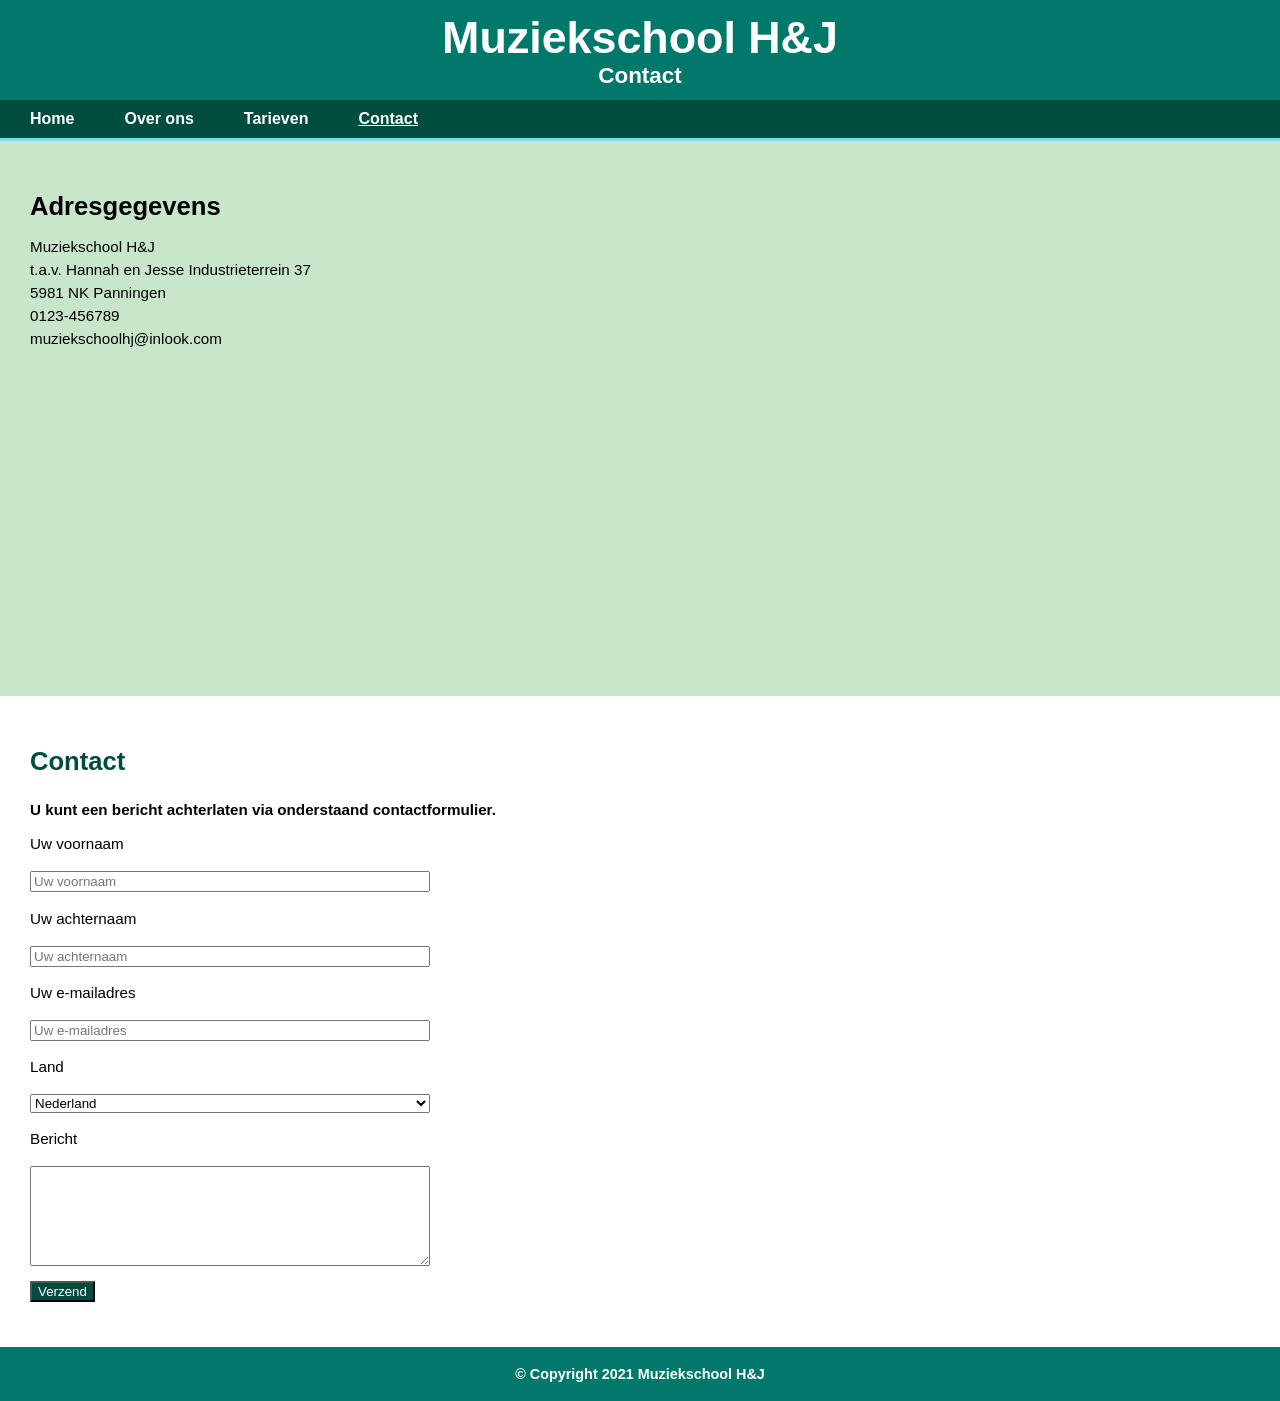
<file: contact.html>
<!DOCTYPE html>
<html lang="en">
<head>
<meta charset="utf-8">
<meta name="viewport" content="width=device-width, initial-scale=1">
<link rel="stylesheet" href="stijl.css">
<title>Praktijkexamen</title>
</head>
<body>
<header>
<div>
<h1>Muziekschool H&J</h1>
<h6>Contact</h6>
</div>
</header>
<div class="menu-bar">
<nav class="nav">
<a class="nav-link" href="index.html">Home</a>
<a class="nav-link" href="overons.html">Over ons</a>
<a class="nav-link" href="tarieven.html">Tarieven</a>
<a class="nav-link active" aria-current="page" href="contact.html">Contact</a>
</nav>
</div>
<main>
   <section class="adresgegevens">
      <h2>Adresgegevens</h2>
      <p>Muziekschool H&J<br>
      t.a.v. Hannah en Jesse Industrieterrein 37<br>
      5981 NK Panningen<br>
      0123-456789<br>
      muziekschoolhj@inlook.com</p>

      <iframe class="map" src="https://www.google.com/maps/embed?pb=!1m18!1m12!1m3!1d2492.7566140991867!2d5.9755538770892995!3d51.33399632335583!2m3!1f0!2f0!3f0!3m2!1i1024!2i768!4f13.1!3m3!1m2!1s0x47c7485bd5bc80c3%3A0xc56f3d8c01a8a374!2sIndustrieterrein%20Panningen%2037%2C%205981%20NK%20Panningen!5e0!3m2!1snl!2snl!4v1764674310590!5m2!1snl!2snl" style="border:0;" allowfullscreen="" loading="lazy" referrerpolicy="no-referrer-when-downgrade"></iframe>
   </section>
   <section class="contactformulier">
      <h2>Contact</h2>
      <h5>U kunt een bericht achterlaten via onderstaand contactformulier.</h5>
  <form> 
    <p>Uw voornaam</p>
<input type="text" placeholder="Uw voornaam" />
   <p>Uw achternaam</p>
<input type="text" placeholder="Uw achternaam" />
   <p>Uw e-mailadres</p>
<input type="email" placeholder="Uw e-mailadres" />
   <p>Land</p>
<select>
<option>Nederland</option>
<option>België</option>
<option>Duitsland</option>
<option>Luxemburg</option>
</select>
   <p>Bericht</p>
<textarea placeholder="Uw bericht hier"> </textarea>
<button>Verzend</button>
</form>
      
    </section>
    </main>
<footer class="footer p-3"> 
<h4> © Copyright 2021 Muziekschool H&J </h4>
</footer>
</body>
</html>
</file>
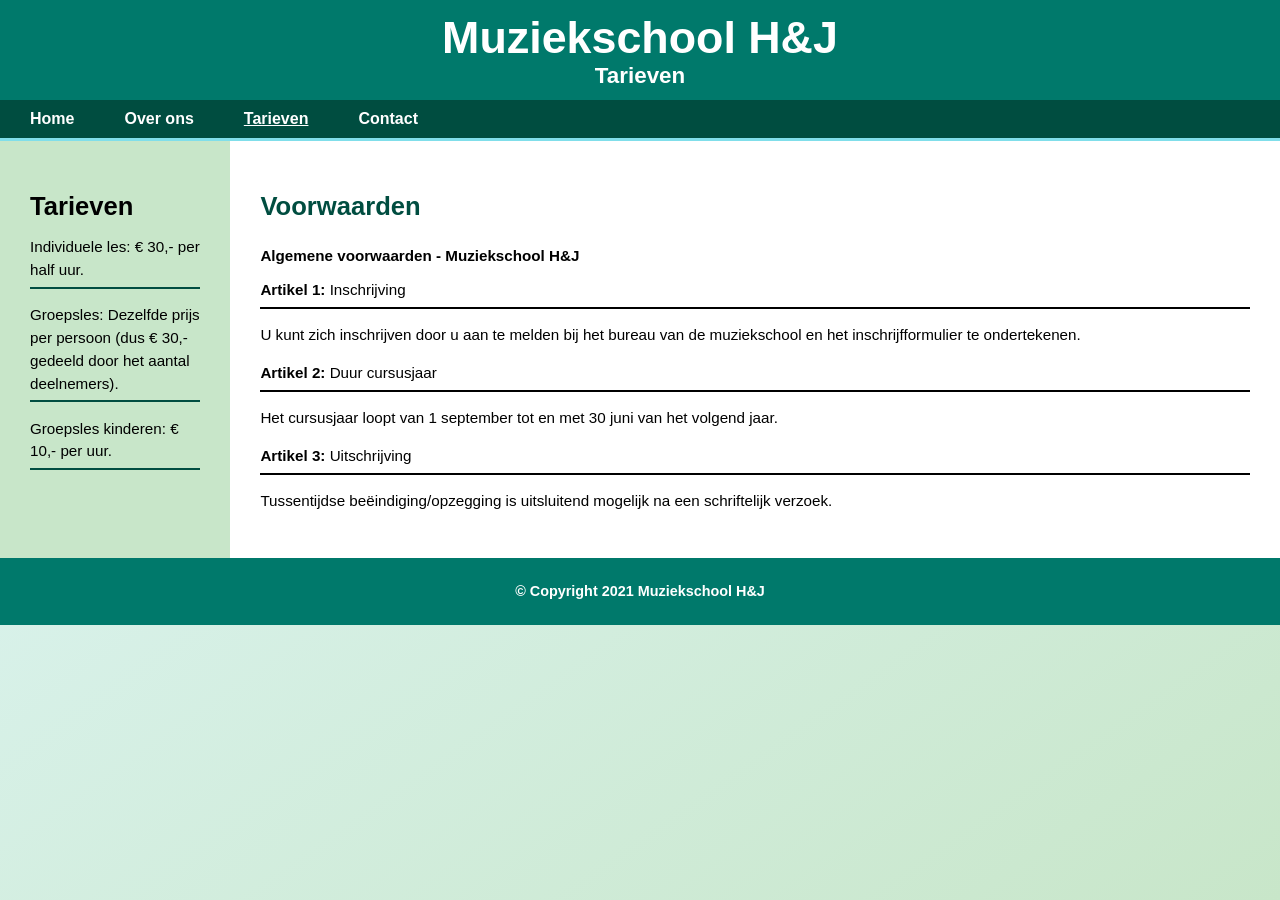
<file: tarieven.html>
<!DOCTYPE html>
<html lang="en">
<head>
<meta charset="utf-8">
<meta name="viewport" content="width=device-width, initial-scale=1">
<link rel="stylesheet" href="stijl.css">
<title>Praktijkexamen</title>
</head>
<body>
<header>
<div>
<h1>Muziekschool H&J</h1>
<h6>Tarieven</h6>
</div>
</header>
<div class="menu-bar">
<nav class="nav">
<a class="nav-link" href="index.html">Home</a>
<a class="nav-link" href="overons.html">Over ons</a>
<a class="nav-link active" aria-current="page" href="tarieven.html">Tarieven</a>
<a class="nav-link" href="contact.html">Contact</a>
</nav>
</div>
<main>
    <section class="tarieven">
      <h2>Tarieven</h2>
      
<p>Individuele les: € 30,- per half uur.</p>

<p>Groepsles: Dezelfde prijs per persoon (dus € 30,- gedeeld door het aantal deelnemers). </p>

<p>Groepsles kinderen: € 10,- per uur.
</p>

    

    </section>

 <section class="voorwaarden">
      <h2>Voorwaarden</h2>
      <h5>Algemene voorwaarden - Muziekschool H&J</h5>
 
<p class="artikelregel"><strong>Artikel 1:</strong> Inschrijving</p>
<p>U kunt zich inschrijven door u aan te melden bij het bureau van de muziekschool en het inschrijfformulier te ondertekenen.</p>
<p class="artikelregel"><strong>Artikel 2:</strong> Duur cursusjaar</p>
<p>Het cursusjaar loopt van 1 september tot en met 30 juni van het volgend jaar.</p>
<p class="artikelregel"><strong>Artikel 3: </strong> Uitschrijving </p>
<p>Tussentijdse beëindiging/opzegging is uitsluitend mogelijk na een schriftelijk verzoek.</p>      
    </section>
  </main>
<footer class="footer p-3"> 
<h4> © Copyright 2021 Muziekschool H&J </h4>
</footer>
</body>
</html>
</file>
<file: stijl.css>
@import url('https://fonts.googleapis.com/css2?family=Roboto:wght@400;700&display=swap');

body {
  margin: 0;
  font-family: 'Segoe UI', sans-serif;
  background: linear-gradient(to bottom right, #e0f7fa, #c8e6c9);
  color: #004d40;
  height: 100vh;
  display: flex;
  flex-direction: column;
}

header {
  background-color: #00796b;
  color: white;
  min-height: 100px;
  display: flex;
  flex-direction: column;
  justify-content: center;
  align-items: center;
  text-align: center;
}

header h1 {
  font-size: 2.8em;
  margin: 0;
}

header h6 {
  font-size: 1.4em;
  margin: 0;
}

.menu-bar {
  background-color: #004d40;
  height: auto;
  align-items: center;
  padding-bottom: 10px;
  padding-top: 10px;
  padding-left: 30px;
  border-bottom: 3px solid #80deea;
}

.menu-bar a {
  color: white;
  text-decoration: none;
  margin-right: 25px;
  font-weight: bold;
  font-size: 1em;
}

.menu-bar a:hover,
.menu-bar a.active {
  text-decoration: underline;
}

.menu-bar nav {
  display: flex;
  justify-content: flex;
  gap: 25px;
}

main {
  display: flex;
  flex-wrap: wrap;
  padding: 0;
}

.intro {
  background-color: #c8e6c9;
  color: black;
  flex: 1 1 18%;
  padding: 30px;
  box-sizing: border-box;
}

.intro h2 {
  font-size: 1.6em;
  margin-bottom: 15px;
}
.intro h5 {
  font-size: 0.95em;
  margin-bottom: 15px;
}

.intro p {
  font-size: 0.95em;
  line-height: 1.5;
}

.intro img {
  width: 80%;
  max-width: 300px;
  height: auto;
  margin-top: 15px;
  border-radius: 6px;
}

.welkom {
  background-color: white;
  flex: 1 1 82%;
  padding: 30px;
  box-sizing: border-box;
}

.welkom h2 {
    color:#004d40;
  font-size: 1.6em;
  margin-bottom: 15px;
}

.welkom h4 {
    color:black;
  font-size: 1.2em;
  margin-bottom: 15px;
}
.welkom h5 {
color: black;
  font-size: 0.95em;
  margin-bottom: 15px;
}

.welkom p {
color: black;
  font-size: 0.95em;
  line-height: 1.5;
}

.welkom img {
  width: 80%;
  max-width: 300px;
  height: auto;
  margin-top: 15px;
  border-radius: 6px;
}

.docent-blok {
  display: flex;
  flex-wrap: wrap;
  gap: 20px;
  margin-bottom: 40px;
  align-items: flex-start;
}

.docent-tekst {
  flex: 1 1 60%;
  min-width: 280px;
}

.docent-tekst h2,
.docent-tekst h5 {
  margin-top: 0;
}

.docent-tekst p {
  font-size: 0.95em;
  line-height: 1.5;
  color: black;
}

.docent-blok.hannah {
 display: block;
}

.docent-blok.hannah img {
  width: 300px;
  max-width: 100%;
  border-radius: 6px;
  float: right;
  margin: 0 20px 10px 0;
  margin-top: -40px;
}


.docent-blok.jesse {
  flex-direction: row;
}

.docent-blok.jesse img {
   width: 320px;
  max-width: 100%;
  height: auto;
  border-radius: 6px;
}


.tarieven {
  background-color: #c8e6c9;
  color: black;
  flex: 1 1 18%;
  padding: 30px;
  box-sizing: border-box;
}

.tarieven h2 {
  font-size: 1.6em;
  margin-bottom: 15px;
}

.tarieven p {
  font-size: 0.95em;
  line-height: 1.5;
}

.tarieven p {
  border-bottom: 2px solid #004d40; 
  padding-bottom: 5px;
  margin-bottom: 15px;
}

.voorwaarden {
  background-color: white;
  flex: 1 1 82%;
  padding: 30px;
  box-sizing: border-box;
}

.voorwaarden h2 {
    color:#004d40;
  font-size: 1.6em;
  margin-bottom: 15px;
}

.voorwaarden h5 {
color: black;
  font-size: 0.95em;
  margin-bottom: 15px;
}

.voorwaarden p {
color: black;
  font-size: 0.95em;
  line-height: 1.5;
}

.voorwaarden p {
  border: none;
}

.voorwaarden .artikelregel {
    color:black;
    font-weight: normal;
  margin-bottom: 15px;
  border-bottom: 2px solid black;
  padding-bottom: 5px;
  margin-bottom: 15px;
}

.adresgegevens {
  background-color: #c8e6c9;
  color: black;
  flex: 1 1 18%;
  padding: 30px;
  box-sizing: border-box;
}

.adresgegevens h2 {
  font-size: 1.6em;
  margin-bottom: 15px;
}
.adresgegevens h5 {
  font-size: 0.95em;
  margin-bottom: 15px;
}

.adresgegevens p {
  font-size: 0.95em;
  line-height: 1.5;
}

.map {
    width: 100%;      
    height: 300px;     
    border: 0;
    display: block;
}

input[type="text"],
input[type="email"],
select {
    display: block;
    margin: 15px 0;
    width: 400PX;
    box-sizing: border-box;
}

textarea {
  display: block;
    margin: 15px 0;
    width: 400px;
    height: 100px;
    box-sizing: border-box;
}

button {
 display: block;
    margin: 15px 0;
    background-color: #004d40;
    color: white;
}

.contactformulier {
  background-color: white;
  flex: 1 1 82%;
  padding: 30px;
  box-sizing: border-box;
}

.contactformulier h2 {
    color:#004d40;
  font-size: 1.6em;
  margin-bottom: 15px;
}

.contactformulier h4 {
    color:black;
  font-size: 1.2em;
  margin-bottom: 15px;
}
.contactformulier h5 {
color: black;
  font-size: 0.95em;
  margin-bottom: 15px;
}

.contactformulier p {
color: black;
  font-size: 0.95em;
  line-height: 1.5;
}

footer {
  background-color: #00796b;
  color: white;
  height: 7.5vh;
  display: flex;
  align-items: center;
  justify-content: center;
  font-size: 0.9em;
}

@media (max-width: 768px) {

  main {
    flex-direction: column;
    flex-wrap: nowrap;
  }

  main > section {
    width: 100%;
  }

  .intro,
  .welkom,
  .tarieven,
  .voorwaarden,
  .adresgegevens,
  .contactformulier {
    flex: 1 1 100%;
  }

  .intro img,
  .welkom img {
    width: 100%;
    max-width: 100%;
  }

  .menu-bar a {
    margin: 8px 0;
  }

   .menu-bar nav{

  flex-direction: column;
  align-items: center;
  gap: 10px;
   }

   .menu-bar .nav-link {
    margin: 8px 0;
   }


  input[type="text"],
  input[type="email"],
  select,
  textarea {
    width: 100%;
  }
}

@media (max-width: 500px) {
  header h1 {
    font-size: 2em;
  }
  header h6 {
    font-size: 1em;
  }
}
</file>
